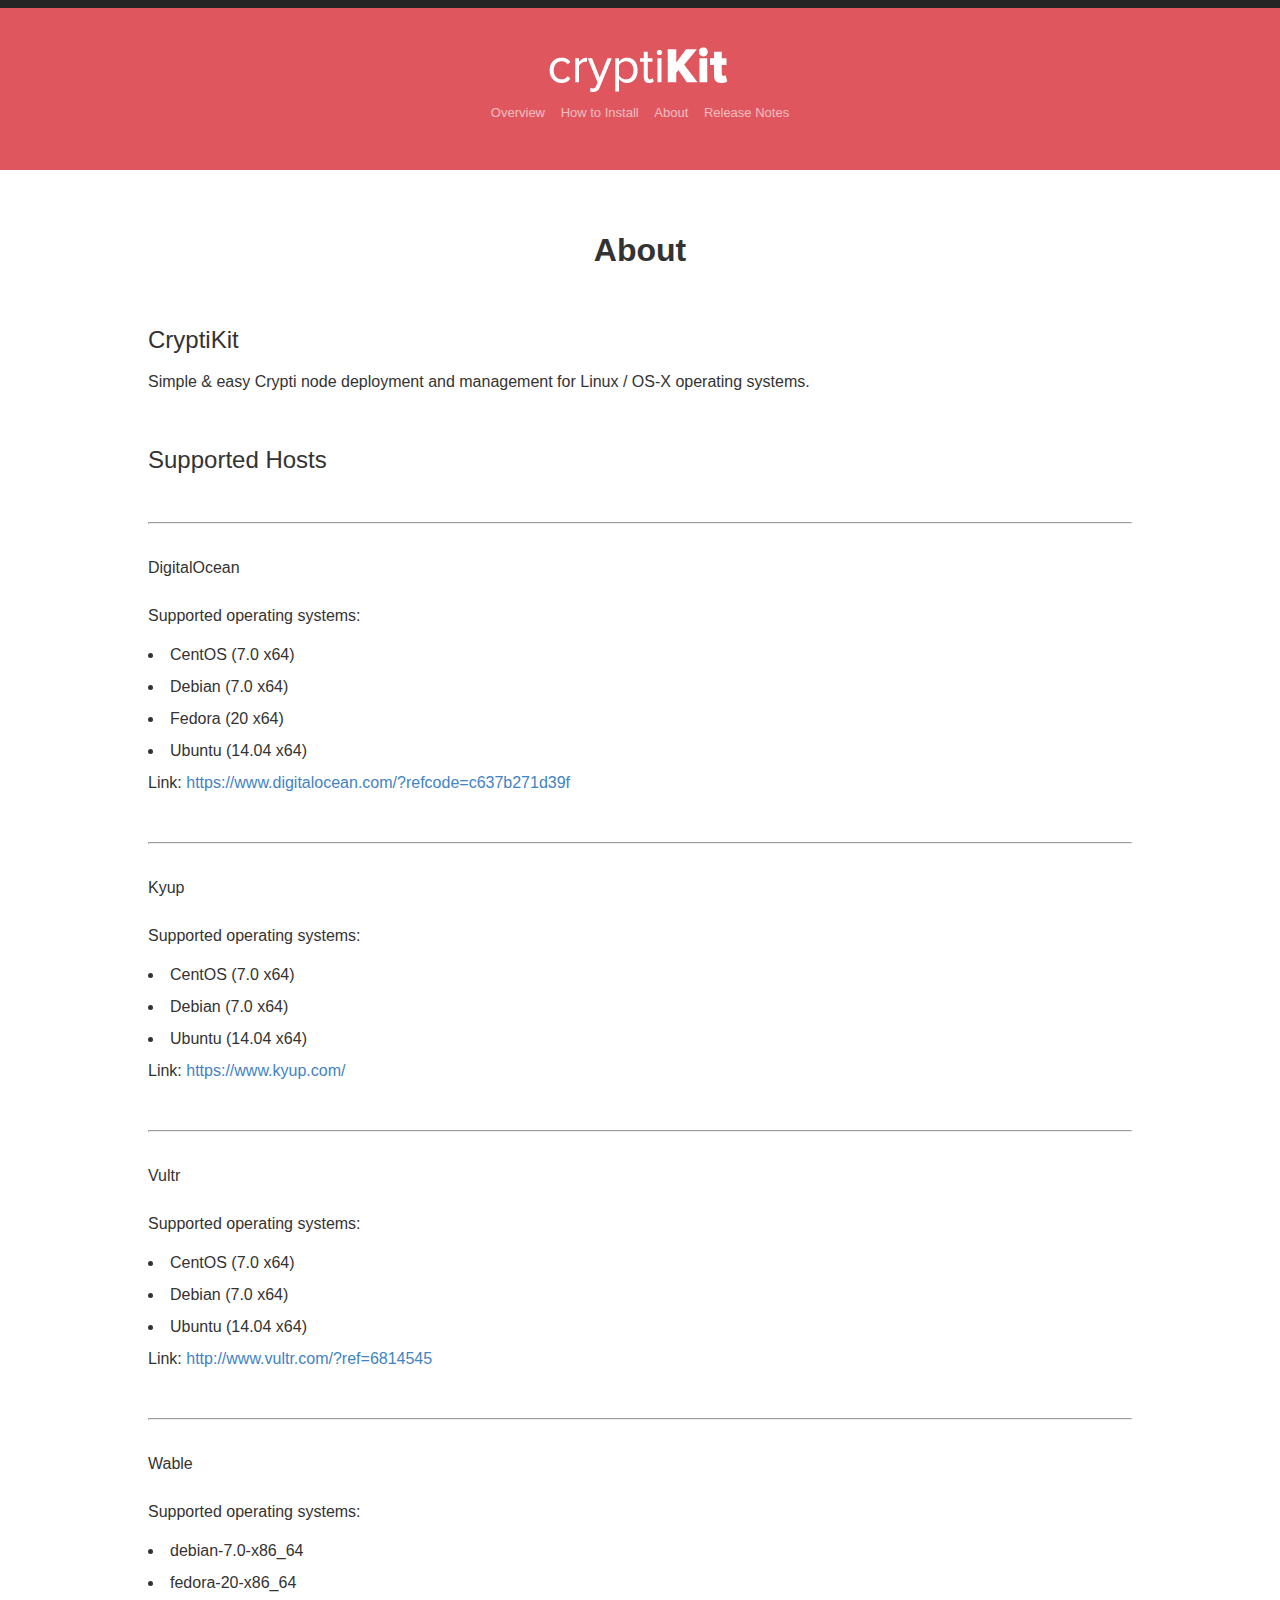
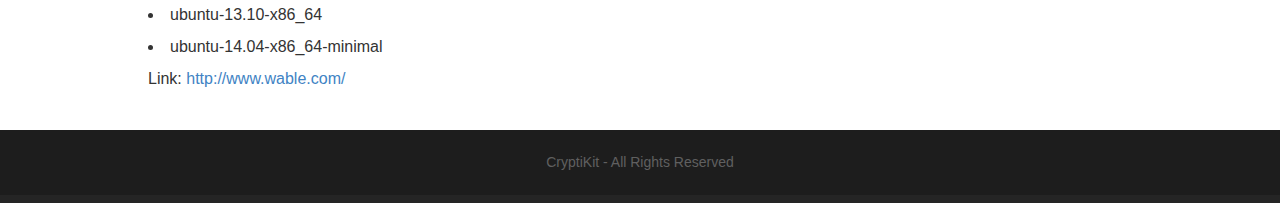
<file: about.html>
<!DOCTYPE html>
<html>
   <head>
      <meta http-equiv="Content-Type" content="text/html; charset=utf-8" />
      <meta charset="utf-8" />
      <title>About - CryptiKit </title>
      <link rel="shortcut icon" href="images/favicon.ico" type="image/x-icon" />
      <link rel="stylesheet" href="css/main.css" />
      <!--[if lte IE 8]>
      <script type="text/javascript" src="js/lib/modernizer.js" charset="utf-8"></script>
      <![endif]-->
   </head>
   <body class="eula">
      <header class="header" style="background:#df565e">
         <h1><a href="index.html">CryptiKit </a></h1>
         <ul class="nav section-eula">
            <li><a class="nav-home nav-item" href="index.html">Overview </a></li>
            <li><a class="nav-help nav-item" href="installation.html">How to Install </a></li>
            <li><a class="nav-release-notes nav-item" href="about.html">About </a></li>
            <li><a class="nav-release-notes nav-item" href="https://github.com/karmacoma/cryptikit/releases">Release Notes </a></li>
         </ul>
      </header>
      <div id="page">
         <div class="column main">
            <h1 id="end-user-license-agreement">About </h1>
            <h2>CryptiKit</h2>
            <p>Simple &amp; easy Crypti node deployment and management for Linux / OS-X operating systems.</p>
            <h2>
               Supported Hosts
            </h2>
            <br>
            <hr>
            <br>
            <h4>
               DigitalOcean
            </h4>
            <br>
            <p>Supported operating systems:</p>
            <ul class="task-list">
               <li>CentOS (7.0 x64)</li>
               <li>Debian (7.0 x64)</li>
               <li>Fedora (20 x64)</li>
               <li>Ubuntu (14.04 x64)</li>
            </ul>
            <blockquote>
               <p>Link: <a href="https://www.digitalocean.com/?refcode=c637b271d39f">https://www.digitalocean.com/?refcode=c637b271d39f</a></p>
            </blockquote>
            <br>
            <hr>
            <br>
            <h4>
               Kyup
            </h4>
            <br>
            <p>Supported operating systems:</p>
            <ul class="task-list">
               <li>CentOS (7.0 x64)</li>
               <li>Debian (7.0 x64)</li>
               <li>Ubuntu (14.04 x64)</li>
            </ul>
            <blockquote>
               <p>Link: <a href="https://www.kyup.com/">https://www.kyup.com/</a></p>
            </blockquote>
            <br>
            <hr>
            <br>
            <h4>
               Vultr
            </h4>
            <br>
            <p>Supported operating systems:</p>
            <ul class="task-list">
               <li>CentOS (7.0 x64)</li>
               <li>Debian (7.0 x64)</li>
               <li>Ubuntu (14.04 x64)</li>
            </ul>
            <blockquote>
               <p>Link: <a href="http://www.vultr.com/?ref=6814545">http://www.vultr.com/?ref=6814545</a></p>
            </blockquote>
            <br>
            <hr>
            <br>
            <h4>
               Wable
            </h4>
            <br>
            <p>Supported operating systems:</p>
            <ul class="task-list">
               <li>debian-7.0-x86_64</li>
               <li>fedora-20-x86_64</li>
               <li>ubuntu-13.10-x86_64</li>
               <li>ubuntu-14.04-x86_64-minimal</li>
            </ul>
            <blockquote>
               <p>Link: <a href="http://www.wable.com/">http://www.wable.com/</a></p>
            </blockquote>
         </div>
         <!-- /.column.main -->
      </div>
      <!-- /.page -->
      <footer class="footer">
         <p>CryptiKit - All Rights Reserved </p>
      </footer>
   </body>
</html>
</file>
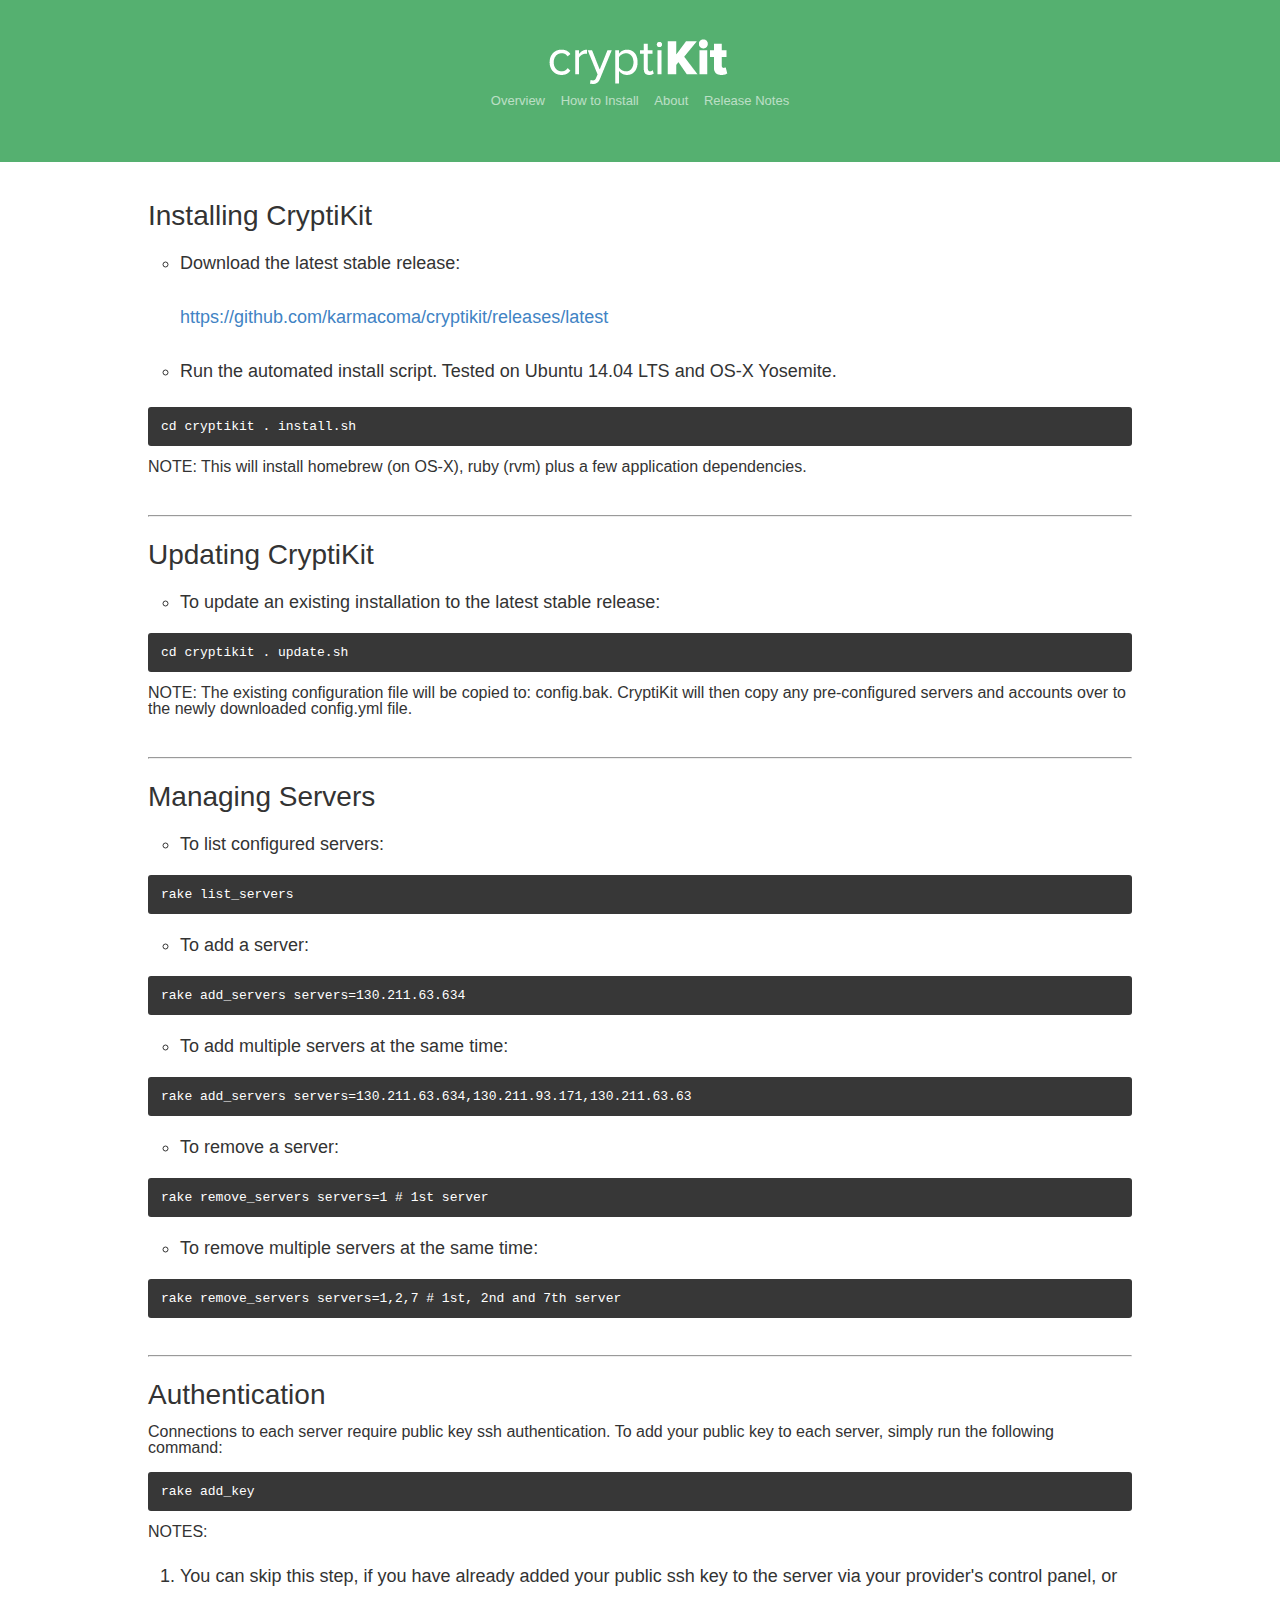
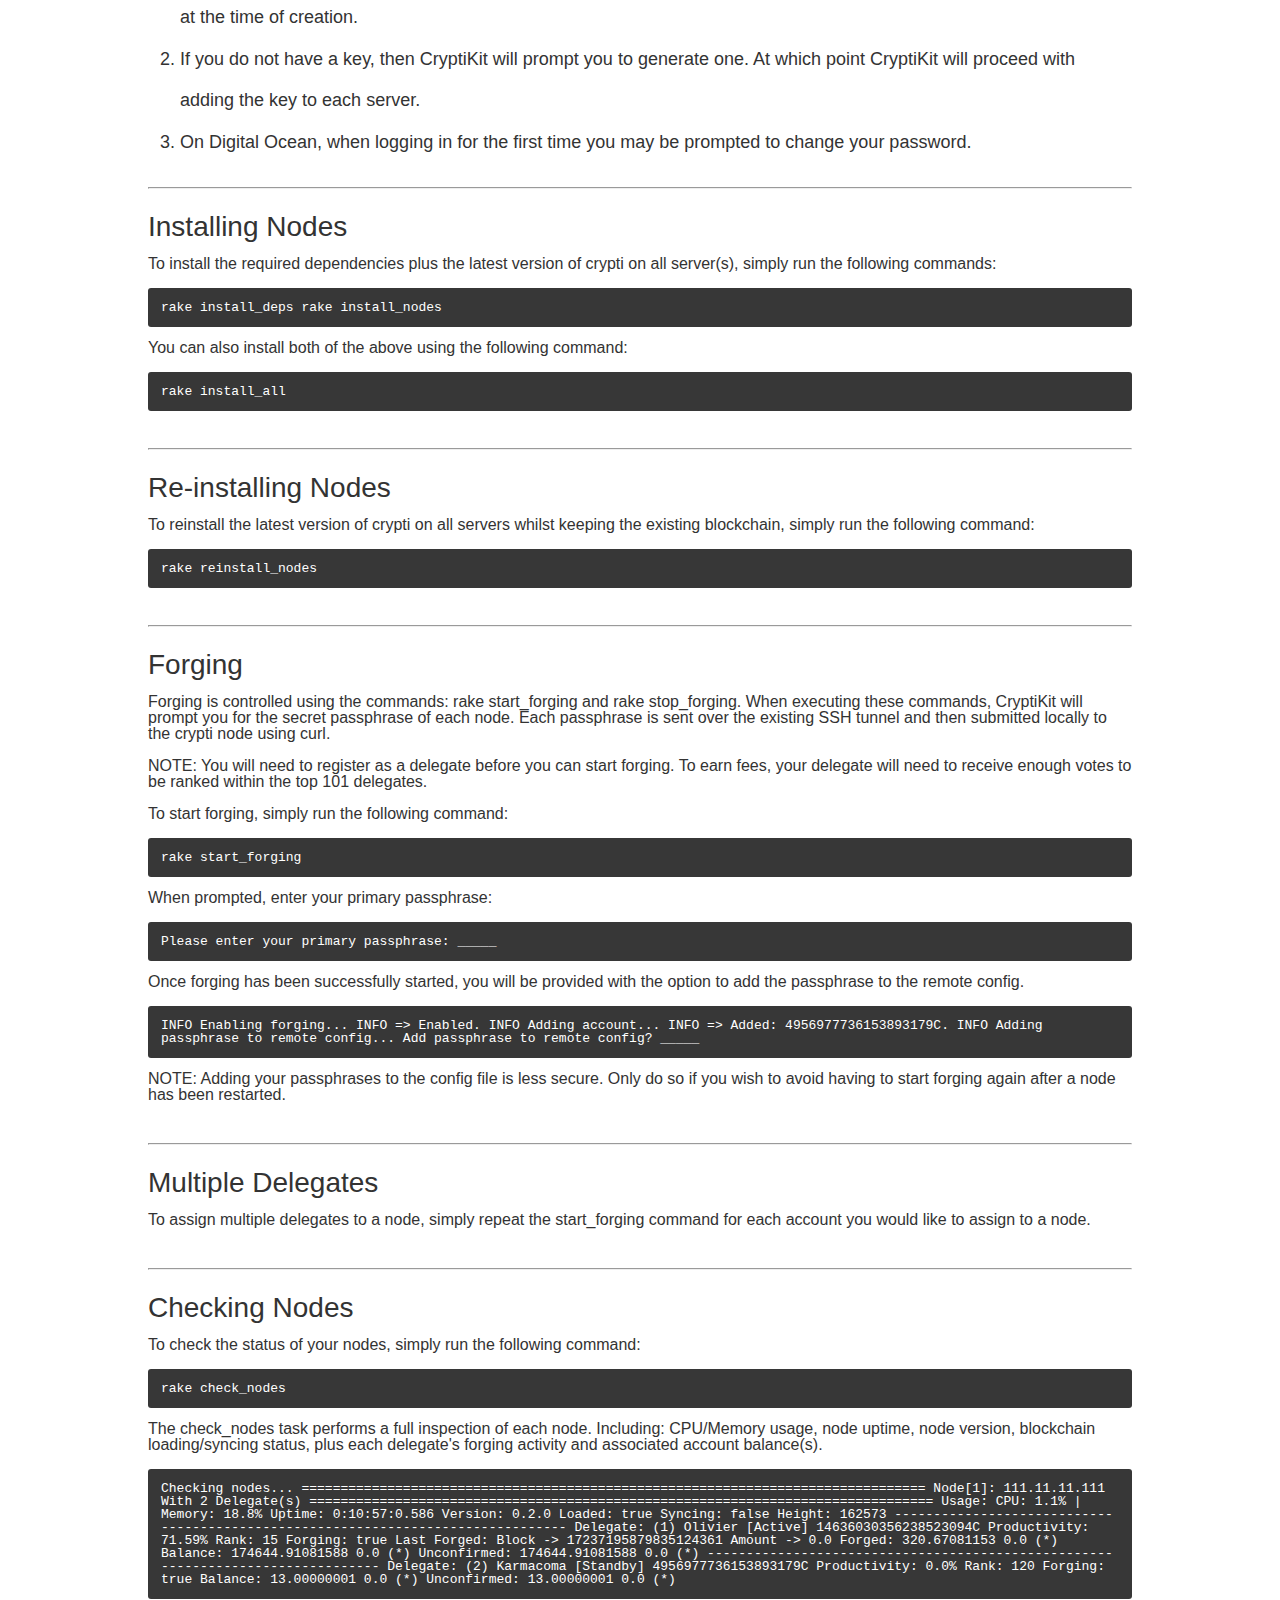
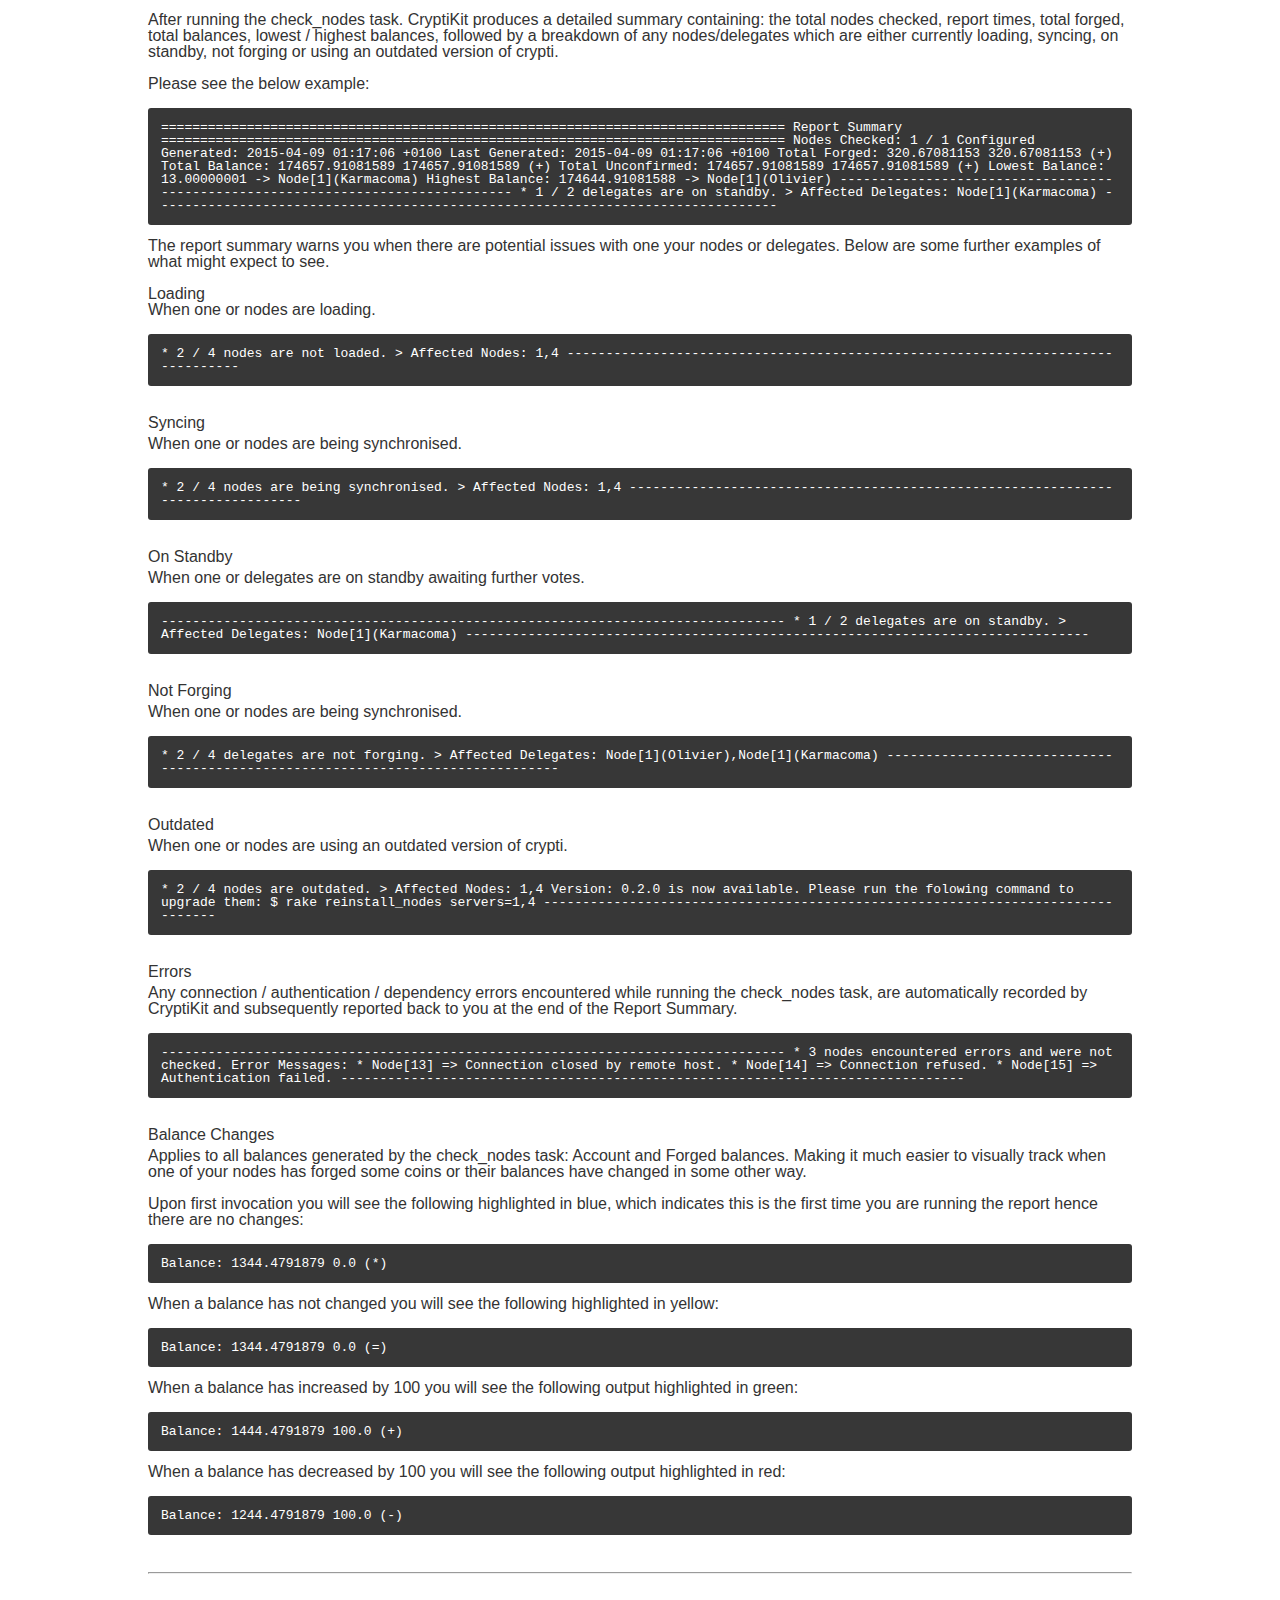
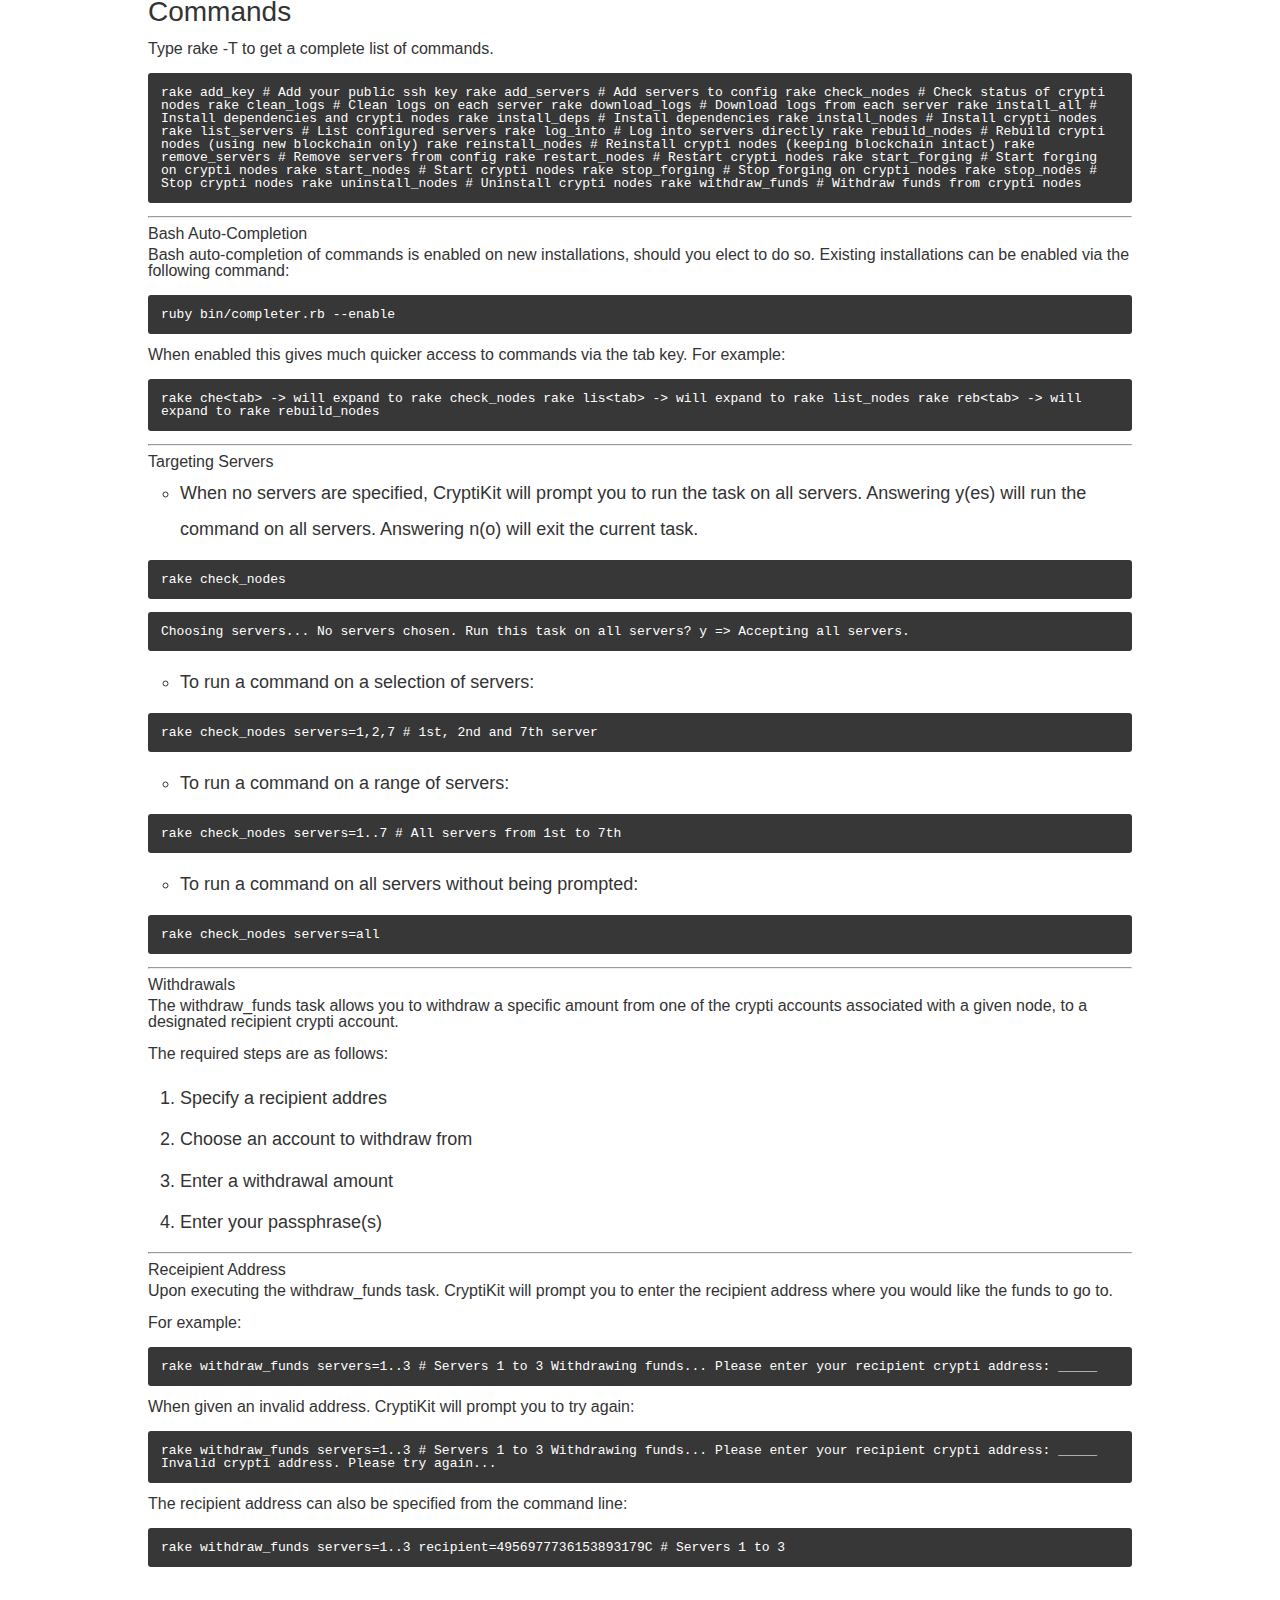
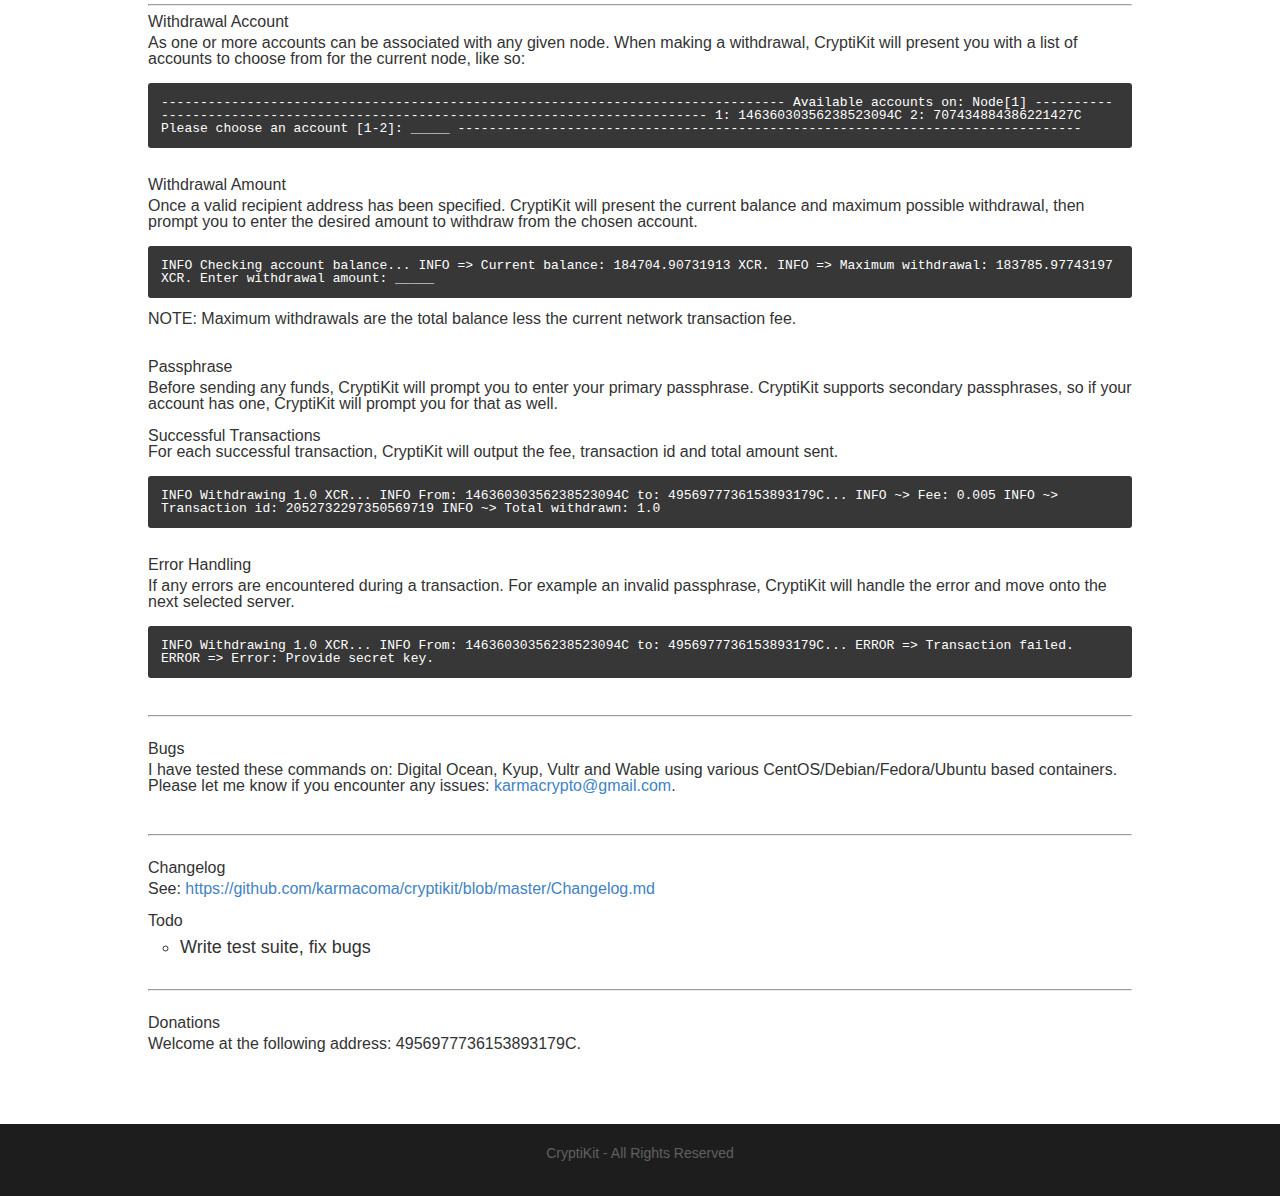
<file: installation.html>
<!DOCTYPE html>
<html>
   <head>
      <meta http-equiv="Content-Type" content="text/html; charset=utf-8" />
      <meta charset="utf-8" />
      <title>Installation - CryptiKit </title>
      <link rel="shortcut icon" href="images/favicon.ico" type="image/x-icon" />
      <link rel="stylesheet" href="css/main.css" />
      <!--[if lte IE 8]>
      <script type="text/javascript" src="js/lib/modernizer.js" charset="utf-8"></script>
      <![endif]-->
   </head>
   <body class="samples">
      <header class="header" style="background:#55b070">
         <h1><a href="index.html">CryptiKit </a></h1>
         <ul class="nav section-samples">
            <li><a class="nav-home nav-item" href="index.html">Overview </a></li>
            <li><a class="nav-help nav-item" href="installation.html">How to Install </a></li>
            <li><a class="nav-release-notes nav-item" href="about.html">About </a></li>
            <li><a class="nav-release-notes nav-item" href="https://github.com/karmacoma/cryptikit/releases">Release Notes </a></li>
         </ul>
      </header>
      <div id="page">
         <div class="column main">
            <div class="section">
               <div class="section-header">
                  <h2>Installing CryptiKit</h2>
               </div>
               <ul class="task-list">
                  <li>
                     <p>Download the latest stable release:</p>
                     <p><a href="https://github.com/karmacoma/cryptikit/releases/latest">https://github.com/karmacoma/cryptikit/releases/latest</a></p>
                  </li>
                  <li>
                     <p>Run the automated install script. Tested on Ubuntu 14.04 LTS and OS-X Yosemite.</p>
                  </li>
               </ul>
               <pre><code>cd cryptikit
. install.sh
</code></pre>
               <blockquote>
                  <p>NOTE:
                     This will install homebrew (on OS-X), ruby (rvm) plus a few application dependencies.
                  </p>
               </blockquote>
               <br>
               <hr>
               <br>
               <div class="section-header">
                  <h2>Updating CryptiKit</h2>
               </div>
               <ul class="task-list">
                  <li>To update an existing installation to the latest stable release:</li>
               </ul>
               <pre><code>cd cryptikit
. update.sh
</code></pre>
               <blockquote>
                  <p>NOTE:
                     The existing configuration file will be copied to: config.bak. CryptiKit will then copy any pre-configured servers and accounts over to the newly downloaded config.yml file.
                  </p>
               </blockquote>
               <br>
               <hr>
               <br>
               <div class="section-header">
                  <h2>Managing Servers</h2>
               </div>
               <ul class="task-list">
                  <li>To list configured servers:</li>
               </ul>
               <pre><code>rake list_servers
</code></pre>
               <ul class="task-list">
                  <li>To add a server:</li>
               </ul>
               <pre><code>rake add_servers servers=130.211.63.634
</code></pre>
               <ul class="task-list">
                  <li>To add multiple servers at the same time:</li>
               </ul>
               <pre><code>rake add_servers servers=130.211.63.634,130.211.93.171,130.211.63.63
</code></pre>
               <ul class="task-list">
                  <li>To remove a server:</li>
               </ul>
               <pre><code>rake remove_servers servers=1 # 1st server
</code></pre>
               <ul class="task-list">
                  <li>To remove multiple servers at the same time:</li>
               </ul>
               <pre><code>rake remove_servers servers=1,2,7 # 1st, 2nd and 7th server
</code></pre>
               <br>
               <hr>
               <br>
               <div class="section-header">
                  <h2>Authentication</h2>
               </div>
               <p>Connections to each server require public key ssh authentication. To add your public key to each server, simply run the following command:</p>
               <pre><code>rake add_key
</code></pre>
               <blockquote>
                  <p>NOTES:</p>
                  <ol class="task-list">
                     <li>You can skip this step, if you have already added your public ssh key to the server via your provider's control panel, or at the time of creation.</li>
                     <li>If you do not have a key, then CryptiKit will prompt you to generate one. At which point CryptiKit will proceed with adding the key to each server.</li>
                     <li>On Digital Ocean, when logging in for the first time you may be prompted to change your password.</li>
                  </ol>
               </blockquote>
               <br>
               <hr>
               <br>
               <div class="section-header">
                  <h2>Installing Nodes</h2>
               </div>
               <p>To install the required dependencies plus the latest version of crypti on all server(s), simply run the following commands:</p>
               <pre><code>rake install_deps
rake install_nodes
</code></pre>
               <p>You can also install both of the above using the following command:</p>
               <pre><code>rake install_all
</code></pre>
               <br>
               <hr>
               <br>
               <div class="section-header">
                  <h2>Re-installing Nodes</h2>
               </div>
               <p>To reinstall the latest version of crypti on all servers whilst keeping the existing blockchain, simply run the following command:</p>
               <pre><code>rake reinstall_nodes
</code></pre>
               <br>
               <hr>
               <br>
               <div class="section-header">
                  <h2>Forging</h2>
               </div>
               <p>Forging is controlled using the commands: <code>rake start_forging</code> and <code>rake stop_forging</code>. When executing these commands, CryptiKit will prompt you for the secret passphrase of each node. Each passphrase is sent over the existing SSH tunnel and then submitted locally to the crypti node using curl.</p>
               <blockquote>
                  <p>NOTE:
                     You will need to register as a delegate before you can start forging. To earn fees, your delegate will need to receive enough votes to be ranked within the top 101 delegates.
                  </p>
               </blockquote>
               <p>To start forging, simply run the following command:</p>
               <pre><code>rake start_forging
</code></pre>
               <p>When prompted, enter your primary passphrase:</p>
               <pre><code>Please enter your primary passphrase: _____
</code></pre>
               <p>Once forging has been successfully started, you will be provided with the option to add the passphrase to the remote config.</p>
               <pre><code>INFO Enabling forging...
INFO =&gt; Enabled.
INFO Adding account...
INFO =&gt; Added: 4956977736153893179C.
INFO Adding passphrase to remote config...

Add passphrase to remote config? _____
</code></pre>
               <blockquote>
                  <p>NOTE:
                     Adding your passphrases to the config file is less secure. Only do so if you wish to avoid having to start forging again after a node has been restarted.
                  </p>
               </blockquote>
               <br>
               <hr>
               <br>
               <div class="section-header">
                  <h2>Multiple Delegates</h2>
               </div>
               <p>To assign multiple delegates to a node, simply repeat the <code>start_forging</code> command for each account you would like to assign to a node.</p>
               <br>
               <hr>
               <br>
               <div class="section-header">
                  <h2>Checking Nodes</h2>
               </div>
               <p>To check the status of your nodes, simply run the following command:</p>
               <pre><code>rake check_nodes
</code></pre>
               <p>The <code>check_nodes</code> task performs a full inspection of each node. Including: CPU/Memory usage, node uptime, node version, blockchain loading/syncing status, plus each delegate's forging activity and associated account balance(s).</p>
               <pre><code>Checking nodes...
================================================================================
Node[1]: 111.11.11.111 With 2 Delegate(s)
================================================================================
Usage:             CPU: 1.1% | Memory: 18.8%
Uptime:            0:10:57:0.586
Version:           0.2.0
Loaded:            true
Syncing:           false
Height:            162573
--------------------------------------------------------------------------------
Delegate:          (1) Olivier [Active] 14636030356238523094C
Productivity:      71.59%
Rank:              15
Forging:           true
Last Forged:       Block -&gt; 17237195879835124361 Amount -&gt; 0.0
Forged:            320.67081153 0.0 (*)
Balance:           174644.91081588 0.0 (*)
Unconfirmed:       174644.91081588 0.0 (*)
--------------------------------------------------------------------------------
Delegate:          (2) Karmacoma [Standby] 4956977736153893179C
Productivity:      0.0%
Rank:              120
Forging:           true
Balance:           13.00000001 0.0 (*)
Unconfirmed:       13.00000001 0.0 (*)
</code></pre>
               <p>After running the <code>check_nodes</code> task. CryptiKit produces a detailed summary containing: the total nodes checked, report times, total forged, total balances, lowest / highest balances, followed by a breakdown of any nodes/delegates which are either currently loading, syncing, on standby, not forging or using an outdated version of crypti.</p>
               <p>Please see the below example:</p>
               <pre><code>================================================================================
Report Summary
================================================================================
Nodes Checked:     1 / 1 Configured
Generated:         2015-04-09 01:17:06 +0100
Last Generated:    2015-04-09 01:17:06 +0100
Total Forged:      320.67081153 320.67081153 (+)
Total Balance:     174657.91081589 174657.91081589 (+)
Total Unconfirmed: 174657.91081589 174657.91081589 (+)
Lowest Balance:    13.00000001 -&gt; Node[1](Karmacoma)
Highest Balance:   174644.91081588 -&gt; Node[1](Olivier)
--------------------------------------------------------------------------------
* 1 / 2 delegates are on standby.
&gt; Affected Delegates: Node[1](Karmacoma)
--------------------------------------------------------------------------------
</code></pre>
               <p>The report summary warns you when there are potential issues with one your nodes or delegates. Below are some further examples of what might expect to see.</p>
               <h4>
                  <a id="user-content-loading" class="anchor" href="#loading" aria-hidden="true"><span class="octicon octicon-link"></span></a>Loading
               </h4>
               <p>When one or nodes are loading.</p>
               <pre><code>* 2 / 4 nodes are not loaded.
&gt; Affected Nodes: 1,4
--------------------------------------------------------------------------------
</code></pre>
               <br>
               <div class="section-header">
                  <h4>Syncing</h4>
               </div>
               <p>When one or nodes are being synchronised.</p>
               <pre><code>* 2 / 4 nodes are being synchronised.
&gt; Affected Nodes: 1,4
--------------------------------------------------------------------------------
</code></pre>
               <br>
               <div class="section-header">
                  <h4>On Standby</h4>
               </div>
               <p>When one or delegates are on standby awaiting further votes.</p>
               <pre><code>--------------------------------------------------------------------------------
* 1 / 2 delegates are on standby.
&gt; Affected Delegates: Node[1](Karmacoma)
--------------------------------------------------------------------------------
</code></pre>
               <br>
               <div class="section-header">
                  <h4>Not Forging</h4>
               </div>
               <p>When one or nodes are being synchronised.</p>
               <pre><code>* 2 / 4 delegates are not forging.
&gt; Affected Delegates: Node[1](Olivier),Node[1](Karmacoma)
--------------------------------------------------------------------------------
</code></pre>
               <br>
               <div class="section-header">
                  <h4>Outdated</h4>
               </div>
               <p>When one or nodes are using an outdated version of crypti.</p>
               <pre><code>* 2 / 4 nodes are outdated.
&gt; Affected Nodes: 1,4

Version: 0.2.0 is now available.

Please run the folowing command to upgrade them:
$ rake reinstall_nodes servers=1,4
--------------------------------------------------------------------------------
</code></pre>
               <br>
               <div class="section-header">
                  <h4>Errors</h4>
               </div>
               <p>Any connection / authentication / dependency errors encountered while running the <code>check_nodes</code> task, are automatically recorded by CryptiKit and subsequently reported back to you at the end of the Report Summary.</p>
               <pre><code>--------------------------------------------------------------------------------
* 3 nodes encountered errors and were not checked.

Error Messages:
* Node[13] =&gt; Connection closed by remote host.
* Node[14] =&gt; Connection refused.
* Node[15] =&gt; Authentication failed.
--------------------------------------------------------------------------------
</code></pre>
               <br>
               <div class="section-header">
                  <h4>Balance Changes</h4>
               </div>
               <p>Applies to all balances generated by the check_nodes task: Account and Forged balances. Making it much easier to visually track when one of your nodes has forged some coins or their balances have changed in some other way.</p>
               <p>Upon first invocation you will see the following highlighted in blue, which indicates this is the first time you are running the report hence there are no changes:</p>
               <pre><code>Balance:           1344.4791879 0.0 (*)
</code></pre>
               <p>When a balance has not changed you will see the following highlighted in yellow:</p>
               <pre><code>Balance:           1344.4791879 0.0 (=)
</code></pre>
               <p>When a balance has increased by 100 you will see the following output highlighted in green:</p>
               <pre><code>Balance:           1444.4791879 100.0 (+)
</code></pre>
               <p>When a balance has decreased by 100 you will see the following output highlighted in red:</p>
               <pre><code>Balance:           1244.4791879 100.0 (-)
</code></pre>
               <br>
               <hr>
               <br>
               <div class="section-header">
                  <h2>Commands</h2>
               </div>
               <p>Type <code>rake -T</code> to get a complete list of commands.</p>
               <pre><code>rake add_key         # Add your public ssh key
rake add_servers     # Add servers to config
rake check_nodes     # Check status of crypti nodes
rake clean_logs      # Clean logs on each server
rake download_logs   # Download logs from each server
rake install_all     # Install dependencies and crypti nodes
rake install_deps    # Install dependencies
rake install_nodes   # Install crypti nodes
rake list_servers    # List configured servers
rake log_into        # Log into servers directly
rake rebuild_nodes   # Rebuild crypti nodes (using new blockchain only)
rake reinstall_nodes # Reinstall crypti nodes (keeping blockchain intact)
rake remove_servers  # Remove servers from config
rake restart_nodes   # Restart crypti nodes
rake start_forging   # Start forging on crypti nodes
rake start_nodes     # Start crypti nodes
rake stop_forging    # Stop forging on crypti nodes
rake stop_nodes      # Stop crypti nodes
rake uninstall_nodes # Uninstall crypti nodes
rake withdraw_funds  # Withdraw funds from crypti nodes
</code></pre>
               <hr>
               <div class="section-header">
                  <h3>Bash Auto-Completion</h3>
               </div>
               <p>Bash auto-completion of commands is enabled on new installations, should you elect to do so.
                  Existing installations can be enabled via the following command:
               </p>
               <pre><code>ruby bin/completer.rb --enable
</code></pre>
               <p>When enabled this gives much quicker access to commands via the tab key. For example:</p>
               <pre><code>rake che&lt;tab&gt; -&gt; will expand to rake check_nodes
rake lis&lt;tab&gt; -&gt; will expand to rake list_nodes
rake reb&lt;tab&gt; -&gt; will expand to rake rebuild_nodes
</code></pre>
               <hr>
               <div class="section-header">
                  <h3>Targeting Servers</h3>
               </div>
               <ul class="task-list">
                  <li>When no servers are specified, CryptiKit will prompt you to run the task on all servers.
                     Answering y(es) will run the command on all servers. Answering n(o) will exit the current task.
                  </li>
               </ul>
               <pre><code>rake check_nodes
</code></pre>
               <pre><code>Choosing servers...
No servers chosen. Run this task on all servers? y
=&gt; Accepting all servers.
</code></pre>
               <ul class="task-list">
                  <li>To run a command on a selection of servers:</li>
               </ul>
               <pre><code>rake check_nodes servers=1,2,7 # 1st, 2nd and 7th server
</code></pre>
               <ul class="task-list">
                  <li>To run a command on a range of servers:</li>
               </ul>
               <pre><code>rake check_nodes servers=1..7 # All servers from 1st to 7th
</code></pre>
               <ul class="task-list">
                  <li>To run a command on all servers without being prompted:</li>
               </ul>
               <pre><code>rake check_nodes servers=all
</code></pre>
               <hr>
               <div class="section-header">
                  <h3>Withdrawals</h3>
               </div>
               <p>The <code>withdraw_funds</code> task allows you to withdraw a specific amount from one of the crypti accounts associated with a given node, to a designated recipient crypti account.</p>
               <p>The required steps are as follows:</p>
               <ol class="task-list">
                  <li>Specify a recipient addres</li>
                  <li>Choose an account to withdraw from</li>
                  <li>Enter a withdrawal amount</li>
                  <li>Enter your passphrase(s)</li>
               </ol>
               <hr>
               <div class="section-header">
                  <h3>Receipient Address</h3>
               </div>
               <p>Upon executing the <code>withdraw_funds</code> task. CryptiKit will prompt you to enter the recipient address where you would like the funds to go to.</p>
               <p>For example:</p>
               <pre><code>rake withdraw_funds servers=1..3 # Servers 1 to 3

Withdrawing funds...
Please enter your recipient crypti address: _____
</code></pre>
               <p>When given an invalid address. CryptiKit will prompt you to try again:</p>
               <pre><code>rake withdraw_funds servers=1..3 # Servers 1 to 3

Withdrawing funds...
Please enter your recipient crypti address: _____
Invalid crypti address. Please try again...
</code></pre>
               <p>The recipient address can also be specified from the command line:</p>
               <pre><code>rake withdraw_funds servers=1..3 recipient=4956977736153893179C # Servers 1 to 3
</code></pre>
               <br>
               <hr>
               <div class="section-header">
                  <h3>Withdrawal Account</h3>
               </div>
               <p>As one or more accounts can be associated with any given node. When making a withdrawal, CryptiKit will present you with a list of accounts to choose from for the current node, like so:</p>
               <pre><code>--------------------------------------------------------------------------------
Available accounts on: Node[1]
--------------------------------------------------------------------------------
1: 14636030356238523094C
2: 707434884386221427C

Please choose an account [1-2]: _____
--------------------------------------------------------------------------------
</code></pre>
               <br>
               <div class="section-header">
                  <h4>Withdrawal Amount</h4>
               </div>
               <p>Once a valid recipient address has been specified. CryptiKit will present the current balance and maximum possible withdrawal, then prompt you to enter the desired amount to withdraw from the chosen account.</p>
               <pre><code>INFO Checking account balance...
INFO =&gt; Current balance: 184704.90731913 XCR.
INFO =&gt; Maximum withdrawal: 183785.97743197 XCR.

Enter withdrawal amount: _____
</code></pre>
               <blockquote>
                  <p>NOTE: Maximum withdrawals are the total balance less the current network transaction fee.</p>
               </blockquote>
               <br>
               <div class="section-header">
                  <h4>Passphrase</h4>
               </div>
               <p>Before sending any funds, CryptiKit will prompt you to enter your primary passphrase. CryptiKit supports secondary passphrases, so if your account has one, CryptiKit will prompt you for that as well.</p>
               <h4>
                  <a id="user-content-successful-transactions" class="anchor" href="#successful-transactions" aria-hidden="true"><span class="octicon octicon-link"></span></a>Successful Transactions
               </h4>
               <p>For each successful transaction, CryptiKit will output the fee, transaction id and total amount sent.</p>
               <pre><code>INFO Withdrawing 1.0 XCR...
INFO From: 14636030356238523094C to: 4956977736153893179C...
INFO ~&gt; Fee: 0.005
INFO ~&gt; Transaction id: 2052732297350569719
INFO ~&gt; Total withdrawn: 1.0
</code></pre>
               <br>
               <div class="section-header">
                  <h4>Error Handling</h4>
               </div>
               <p>If any errors are encountered during a transaction. For example an invalid passphrase, CryptiKit will handle the error and move onto the next selected server.</p>
               <pre><code>INFO Withdrawing 1.0 XCR...
INFO From: 14636030356238523094C to: 4956977736153893179C...
ERROR =&gt; Transaction failed.
ERROR =&gt; Error: Provide secret key.
</code></pre>
               <br>
               <hr>
               <br>
               <div class="section-header">
                  <h3>Bugs</h3>
               </div>
               <p>I have tested these commands on: Digital Ocean, Kyup, Vultr and Wable using various CentOS/Debian/Fedora/Ubuntu based containers. Please let me know if you encounter any issues: <a href="mailto:karmacrypto@gmail.com">karmacrypto@gmail.com</a>.</p>
               <br>
               <hr>
               <br>
               <div class="section-header">
                  <h3>Changelog</h3>
               </div>
               <p>See: <a href="https://github.com/karmacoma/cryptikit/blob/master/Changelog.md">https://github.com/karmacoma/cryptikit/blob/master/Changelog.md</a></p>
               <h3>
                  <a id="user-content-todo" class="anchor" href="#todo" aria-hidden="true"><span class="octicon octicon-link"></span></a>Todo
               </h3>
               <ul class="task-list">
                  <li>Write test suite, fix bugs</li>
               </ul>
               <br>
               <hr>
               <br>
               <div class="section-header">
                  <h3>Donations</h3>
               </div>
               <p>Welcome at the following address: 4956977736153893179C.</p>
            </div>
         </div>
         <!-- /#wrapper -->
      </div>
      <footer class="footer">
         <p>CryptiKit - All Rights Reserved </p>
      </footer>
   </body>
</html>
</file>
<file: css/main.css>
html, body, div, span, h2, h3, h4, h5, h6, p, blockquote,
a, abbr, acronym, address, big, cite, code,
del, dfn, em, img, ins, kbd,
small, strike, strong, sub, tt,
dl, dt, dd, ol, ul, li,
 form, label,
table, caption, tbody, tfoot, thead, tr, th, td, embed, video {
  margin: 0;
  padding: 0;
  border: 0;
  font-size: 100%;
  font: inherit;
  vertical-align: baseline;
}
/* HTML5 display-role reset for older browsers */
article, aside, details, figcaption, figure,
footer, header, hgroup, menu, nav, section {
  display: block;
  margin: 0;
  padding: 0;
  border: 0;
  font-size: 100%;
  font: inherit;
}

blockquote, q {
  quotes: none;
}
blockquote:before, blockquote:after,
q:before, q:after {
  content: '';
  content: none;
}

table {
  border-collapse: collapse;
  border-spacing: 0;
}

/* #### Styles #### */

a {
  color: #ffffff;
  text-decoration: none;
}

.feature a {
  color: #3592dd;
}

.feature a:hover {
  color: #60adeb;
}

body {
  background-color: #252525;
  font-family: "Segoe WP", "Segoe UI", "Helvetica Neue", "Arial", sans-serif;
  color: #333;
  -webkit-font-smoothing: antialiased;
  line-height: 1;
}

.animate-in {
  -webkit-transition: all 0.6s ease-in-out 0s;
  -moz-transition: all 0.6s ease-in-out 0s;
  transition: all 0.6s ease-in-out 0s;
  -webkit-transform: translateZ(0);
  -moz-transform: translateZ(0);
  transform: translateZ(0);
}

.pre-animate {
  opacity: 0;
  -webkit-transform: translateX(25px);
  -moz-transform: translateX(25px);
  transform: translateX(25px);
}

.features-sync > .pre-animate, .footer-download .pre-animate, .branches-popover.pre-animate, .repo-create.pre-animate {
  -webkit-transform: scale(0.9);
  -moz-transform: scale(0.9);
  transform: scale(0.9);
}

#page {
	background-color: #fff;
}

.header {
  padding: 12px 0;
  position: relative;
  text-align: center;
  background-color: #3592dd;
  padding-top: 25px;
  height: 125px;
}

h1 {
  margin: 14px 0 0px;
  text-align: center;
  padding: 0;
  border: 0;
  vertical-align: baseline;
}

h1 > a {
  background:  url('../images/logo.png') 0 0 no-repeat;
  background-size: 182px 47px;
  display: inline-block;
  height: 47px;
  text-indent: -9999px;
  text-align: left;
  width: 182px;
}

.nav {
  text-align: center;
  margin-top: 8px;
  cursor: default;
  font-size: 13px;
}

.section-help, .section-release-notes, .section-eula {
	margin-bottom: 24px;
}

.nav > li {
  display: inline;
  margin: 0 6px;
}

.nav-item {
	opacity: 0.6;
	position: relative;

	-webkit-transition: opacity 0.2s ease-in-out 0s;
	-moz-transition: opacity 0.2s ease-in-out 0s;
	transition: opacity 0.2s ease-in-out 0s;
}

.nav-item:before {
	content: "";
	position: absolute;
	bottom: -2px;
	width: 100%;
	height: 1px;
	z-index: 10;
	background-color: #fff;

	-webkit-transform: scaleX(0);
	-moz-transform: scaleX(0);
  transform: scaleX(0);

	-webkit-transition: all 0.2s ease-in-out 0s;
	-moz-transition: all 0.2s ease-in-out 0s;
	transition: all 0.2s ease-in-out 0s;
}

.nav-item:hover {
	opacity: 1;
}

.nav-item:hover:before {
	-webkit-transform: scaleX(1);
	-moz-transform: scaleX(1);
	transform: scaleX(1);
}

.section-home > li > .nav-home, .section-help > li > .nav-help, .section-release-notes > li > .nav-release-notes {
  opacity: 1;
  padding: 0;
}

.section-home > li > .nav-home:before, .section-help > li > .nav-help:before, .section-release-notes > li > .nav-release-notes:before {
  opacity: 1;

  -webkit-transform: scaleX(1);
  -moz-transform: scaleX(1);
  transform: scaleX(1);
}

.download-nav {
  margin: 0 0 97px;
}

.eula {
  margin: 8px auto;
  line-height: 1.5;
}

.unsupported-os .version {
  display: none;
}

.version {
  color: rgba(255, 255, 255, 0.75);
  font-size: 13px;
  font-weight: 600;
  display: block;
}

.unsupported-os .details-unsupported {
  display: block;
}

.details-unsupported {
  display: none;
  font-size: 14px;
  margin: 40px auto 97px;
}

.details-unsupported > a {
  text-decoration: underline;
}

.details-unsupported > a:hover {
  color: #d1e8fa;
}

.windows-logo {
	display: inline-block;
	width: 16px;
	height: 15px;
	margin-right: 6px;
  vertical-align: text-bottom;
	background: url(../images/windows-logo.png) no-repeat 0 bottom;
}




.unsupported-os .download {
  display: none;
}

.download {
  display: inline-block;
  font-weight: normal;
  font-size: 18px;
  margin: 0 0 10px;
  background-color: #71bc22;
  padding: 10px 17px;
  line-height: 24px;
  position: relative;
  z-index: 10;
  border-radius: 3px;

  -webkit-transition: all 0.2s ease-in-out 0s;
  -moz-transition: all 0.2s ease-in-out 0s;
  transition: all 0.2s ease-in-out 0s;
}

.download > span {
  display: inline-block;
  vertical-align: top;
}

.download-icon {
  background: url('../images/download-icon.png') no-repeat center;
  text-indent: -9999px;
  height: 21px;
  width: 21px;
  margin: 3px 11px 4px 0;
}

.download:hover {
  background-color: #79cd22;
}

.screenshot {
  color: #ffffff;
  padding: 63px 0 0;
  background-color: #3592dd;
  text-align: center;
  margin: 0;
  overflow: hidden;
  position: relative;
}

.screen1 {
	display: inline-block;
	max-width: 95%;
  height: auto;
  margin-bottom: -1px;
}

/*
 * Features section
 */

.features {
	text-align: center;
	padding: 100px 0 0;
  background-color: #282828;
  overflow: hidden;
  position: relative;
  color: #fff;
}

.features > .feature {
  position: relative;
  max-width: 980px;
  margin-left: auto;
  margin-right: auto;
}

.feature > .details {
  font-size: 18px;
  line-height: 25px;
  color: #ddd;
  font-weight: 300;
  margin-bottom: 1.5em;
}

.features-sidebar {
  height: 543px;
  text-align: left;
  padding: 0 30px;
  box-sizing: border-box;
}

.features .callout {
  font-size: 43px;
}

.features-sidebar > .callout {
  text-align: left;
  padding-top: 60px;
  margin-left: 0;
  max-width: 350px;
}

.features-sidebar > .details {
  max-width: 380px;
}

.sidebar-screenshot {
  position: absolute;
  right: 0;
  top: 0;
}

.repo-create {
  position: absolute;
  top: 40px;
  right: -47px;
  -webkit-transform-origin: 0 0;
  -moz-transform-origin: 0 0;
  transform-origin: 0 0;
}

.features > .section-wrapper {
  background-color: #1f1f1f;
}

.features-sync {
  padding-top: 110px;
  overflow: hidden;
}

.features-sync > .details {
  max-width: 780px;
  margin: 0 auto;
}

.sync-screenshot-container {
  position: relative;
  width: 996px;
  margin: 0 auto;
}

@-webkit-keyframes sync-disable {
  0%, 49% {
    opacity: 0.3;
  } 50%, 100% {
    opacity: 1.0;
  }
}

@keyframes sync-disable {
  0%, 49% {
    opacity: 0.3;
  } 50%, 100% {
    opacity: 1.0;
  }
}

.sync-controls {
  position: absolute;
  top: 88px;
  left: 168px;
  -webkit-animation: sync-disable 8s infinite ease-in-out;
  animation: sync-disable 8s infinite ease-in-out;
}

.sync-screenshot {
  margin-top: 65px;
  margin-bottom: -4px;
}

@-webkit-keyframes hide-and-show {
  0%, 49% {
    opacity: 1;
  } 50%, 100% {
    opacity: 0;
  }
}

@keyframes hide-and-show {
  0%, 49% {
    opacity: 1;
  } 50%, 100% {
    opacity: 0;
  }
}

.sync-animated-controls {
  -webkit-animation: hide-and-show 8s ease-in-out 0s infinite;
  animation: hide-and-show 8s ease-in-out 0s infinite;
}

@-webkit-keyframes sync-spin {
  0% {
    -webkit-transform: rotateZ(0);
    opacity: 0.3;
  } 49% {
    -webkit-transform: rotateZ(1080deg);
    opacity: 0.3;
  } 50%, 100% {
    -webkit-transform: rotateZ(1080deg);
    opacity: 1;
  }
}

@keyframes sync-spin {
  0% {
    -webkit-transform: rotateZ(0);
    -moz-transform: rotateZ(0);
    transform: rotateZ(0);
    opacity: 0.3;
  } 49% {
    -webkit-transform: rotateZ(1080deg);
    -moz-transform: rotateZ(1080deg);
    transform: rotateZ(1080deg);
    opacity: 0.3;
  } 50%, 100% {
    -webkit-transform: rotateZ(1080deg);
    -moz-transform: rotateZ(1080deg);
    transform: rotateZ(1080deg);
    opacity: 1;
  }
}

.sync-spinner {
  position: absolute;
  top: 93px;
  right: 72px;
  -webkit-animation: sync-spin 8s linear 0s infinite;
  animation: sync-spin 8s linear 0s infinite;
}

@-webkit-keyframes sync-progress {
  0% {
    -webkit-transform: scale3d(0.0, 1.0, 1.0);
  } 100% {
    -webkit-transform: scale3d(1.0, 1.0, 1.0);
  }
}

@keyframes sync-progress {
  0% {
    -webkit-transform: scale3d(0.0, 1.0, 1.0);
    transform: scale3d(0.0, 1.0, 1.0);
  } 100% {
    -webkit-transform: scale3d(1.0, 1.0, 1.0);
    transform: scale3d(1.0, 1.0, 1.0);
  }
}

.sync-meeter {
  position: absolute;
  height: 4px;
  width: 830px;
  top: 117px;
  right: 0px;
  background-color: #e5e8ea;
  z-index: 100;
}

.sync-progress {
  position: absolute;
  top: 0;
  left: 0;
  background-color: #4ea6ea;
  height: 100%;
  width: 100%;
  z-index: 200;
  -webkit-animation: sync-progress 4s ease-in-out 0s infinite;
  animation: sync-progress 4s ease-in-out 0s infinite;

  -webkit-transform-origin: 0 0;
  -moz-transform-origin: 0 0;
  transform-origin: 0 0;
}

.features-branches {
  text-align: left;
  height: 530px;
  margin-top: 150px;
  padding-left: 550px;
  padding-top: 70px;
  box-sizing: border-box;
}

.features-branches > .callout {
  text-align: left;
}

.features-branches > .details {
  max-width: 390px;
}

.branches-screenshot {
  position: absolute;
  left: 0;
  top: 0;
}

.branches-popover {
  position: absolute;
  top: 43px;
  left: 175px;
  -webkit-transform-origin: 0 0;
  -moz-transform-origin: 0 0;
  transform-origin: 0 0;
}

/*
 * Bottom section for landing page
 */

.footer-download {
  color: #fff;
  text-align: center;
  background-color: #212121;
  padding: 120px 0 150px;
}

/*
 * Top banner for the help section
 */

.notification {
  padding: 44px 36px 50px;
  text-align: center;
  background-color: #ecf2f8;
  color: #333;
  display: block;
}

.contact {
	font-weight: 600;
	color: #333;
}

.help .section {
	padding-bottom: 60px;
}

.main {
	max-width: 984px;
	margin: 0 auto;
	padding: 40px 0 0;
}

.release-notes .main, .help .main {
  max-width: 780px;
}

.section-header {
	text-align: left;
	background-color: #fff;
	padding-left: 0;
	margin: 0 0 24px;
	padding: 0 0 5px;
	border-bottom: 1px solid #eee;
}

.section-header h2 {
  font-size: 48px;
  font-weight: 100;
  margin-bottom: 10px;
}

.section-header p {
  margin-top: 0;
  margin-bottom: 10px;
}

p em {
	font-weight: 600;
}

.unsupported-os .screenshot .callout {
  display: none;
}

.screenshot .callout-unsupported {
  display: none;
}

.unsupported-os .screenshot .callout-unsupported {
  display: block;
}

.callout {
  text-align: center;
  font-size: 36px;
  font-weight: 200;
  font-family: "Segoe WP", "Segoe UI Light", "Segoe UI", "Helvetica Neue", "Arial", sans-serif;
  line-height: normal;
  margin: 0 auto 24px;
  max-width: 840px;
}

.callout > .callout-details {
  color: #90c1e8;
}

#changelog {
  margin: 40px 0 0;
  padding-bottom: 140px;
}

.releases {
  margin: 0;
  padding: 0;
  list-style: none;
}

.release-header {
  border-bottom: 1px solid #eee;
  font-weight: normal;
  font-size: 32px;
  padding-bottom: 5px;
  margin: 0 0 10px 0;
}

.release-name {
   font-size: 32px;
   margin-right: 10px;
}

.release-date {
   font-size: 16px;
   float: right;
   color: #A6A6A6;
   margin-top: 12px;
}

.releases > li {
  margin: 0 0 60px 90px;
  position: relative;
}

.release-version {
  display: block;
  font-size: 32px;
  left: -90px;
  position: absolute;
  color: #A6A6A6;
}

.change-label {
  font-style: normal;
  color: #fff;
  padding: 1px 8px;
  border-radius: 3px;
  font-size: 14px;
  display: inline-block;
  position: absolute;
  right: 0;
}

.change-label-container {
  position: absolute;
  left: 0;
  width: 80px;
}

.change-fixed { background-color: #428dc9 }
.change-improved { background-color: #9361cc }
.change-added { background-color: #9ac45e }
.change-removed { background-color: #e18c58 }

.changes {
  line-height: 1.6em;
  padding-top: 6px;
}

.changes > li {
	margin-bottom: 15px;
	list-style: none;
	position: relative;
	padding-left: 100px;
}

.inner {
  position: relative;
  max-width: 984px;
  margin: 0 auto;
}

.section ol, .section ul {
	padding-left: 2em;
}

.section ol li, .section ul li {
	line-height: 2.3em;
	font-size: 18px;
}

.section ul li {
  line-height: 2em;
	list-style-type: circle;
}

.section a {
  color: #4183C4;
  text-decoration: none;
}

.footer {
  background-color: #1d1d1d;
  padding: 22px 0;
  position: relative;
  clear: both;
  font-size: 14px;
  margin: 0 auto;
  text-align: center;
  color: #606060;
}

.footer a {
  color: #777777;
  text-decoration: none;

  -webkit-transition: all 0.3s ease-in-out 0s;
  -moz-transition: all 0.3s ease-in-out 0s;
  transition: all 0.3s ease-in-out 0s;
}

.footer a:hover {
  color: #eee;
}

.clearfix:before,
.clearfix:after {
  content: '.';
  display: block;
  overflow: hidden;
  visibility: hidden;
  font-size: 0;
  line-height: 0;
  width: 0;
  height: 0;
}

.clearfix:after {
  clear: both;
}

/* EULA */

body.eula .main {
  padding-bottom: 24px;
}

body.eula .main p {
  margin: 0 0 15px;
  line-height: 1.5;
}

body.eula .main li {
  line-height: 1.5;
  margin-bottom: 0.5em;
  list-style-position: inside;
}

body.eula .main h2 {
  font-size: 1.5em;
  font-weight: normal;
  margin: 2em 0 0.5em 0;
}

body.eula .main h1 {
  margin: 0.5em 0 1em 0;
}

body.eula .main a {
  color: #4183C4;
  text-decoration: none;
}

/* Phone */

@media screen and (max-width: 480px) {

  .nav ul {
    margin-left: 16px;
  }

  #page {
    max-width: 100%;
  }

  .callout {
  	font-size: 16px;
  	padding: 0 40px;
  	font-weight: 300;
  	margin-bottom: 40px !important;
  }

  .features li {
    width: 90%;
  }

  .notification {
  	font-size: 14px;
  	line-height: 1.5em;
  }

  .section-header {
  	padding-left: 20px;
  }

  .section-header h2 {
	  font-size: 32px;
  }

  .help .column.main {
  	margin-bottom: 60px;
  }

  .section-header p {
  	font-size: 14px;
  	margin: 12px 0;
  	line-height: 1.5em;
  }

  #changelog h2 {
    font-size: 14px;
    padding-bottom: 5px;
    margin-bottom: 5px;
  }

  .release-version {
    background: #4ba3e9;
    font-size: 14px;
    left: -60px;
    padding: 16px 0;
    width: 45px;
  }

  .releases > li {
    margin: 0 5px 34px 60px;
    font-size: 14px;
  }

  .section ol li, .section ul li {
  	line-height: 1.4em;
  	margin: 12px 0;
  	font-size: 15px;
  }

  .screen1 {
		margin-bottom: -10px;
  }
  .screenshot {
  	padding-top: 40px;
  }

  .header {
    padding: 12px 0 10px;
  }
  .download {
    display: none;
  }
  .version {
    display: none;
  }

  .callout p {
    font-size: 26px;
    text-align: left;
    margin: 0 16px;
    text-align: left;
  }

  #changelog {
    padding: 0 0 24px 0;
  }

  .inner {
    width: 100%;
  }

  footer ul {
  	float: none;
  }
}

@media only screen and (min-device-width: 768px) and (max-device-width: 1024px) {

}

@media only screen and (orientation: landscape) {

}

/* high resolution screens */
@media (-webkit-min-device-pixel-ratio: 2),
             (min--moz-device-pixel-ratio: 2),
             (min-resolution: 300dpi) {

  h1 a {
    background-image: url('../images/logo@2x.png');
    background-size: 182px 21px;
  }

  .download-icon {
    background-image: url('../images/download@2x.png');
    background-size: 21px 21px;
  }

  .windows-logo {
    background-image: url(../images/windows-logo@2x.png);
   	background-size: 16px 15px;
  }
}

body.samples pre {
    background: #373737;
    color: White;
    padding: 1em;
    border-radius: 3px;
    white-space: wrap;
    word-wrap: break-word;
    margin-bottom: 1em;
}

body.samples .column.main {
    padding-bottom: 40px;
}

body.samples .section {
    margin-bottom: 2em;
}

body.samples p { margin-bottom: 1em; }

body.samples h2 {
    font-size: 1.75em;
}

body.samples .section-header {
    border-bottom: none;
    margin-bottom: 0;
}
</file>
